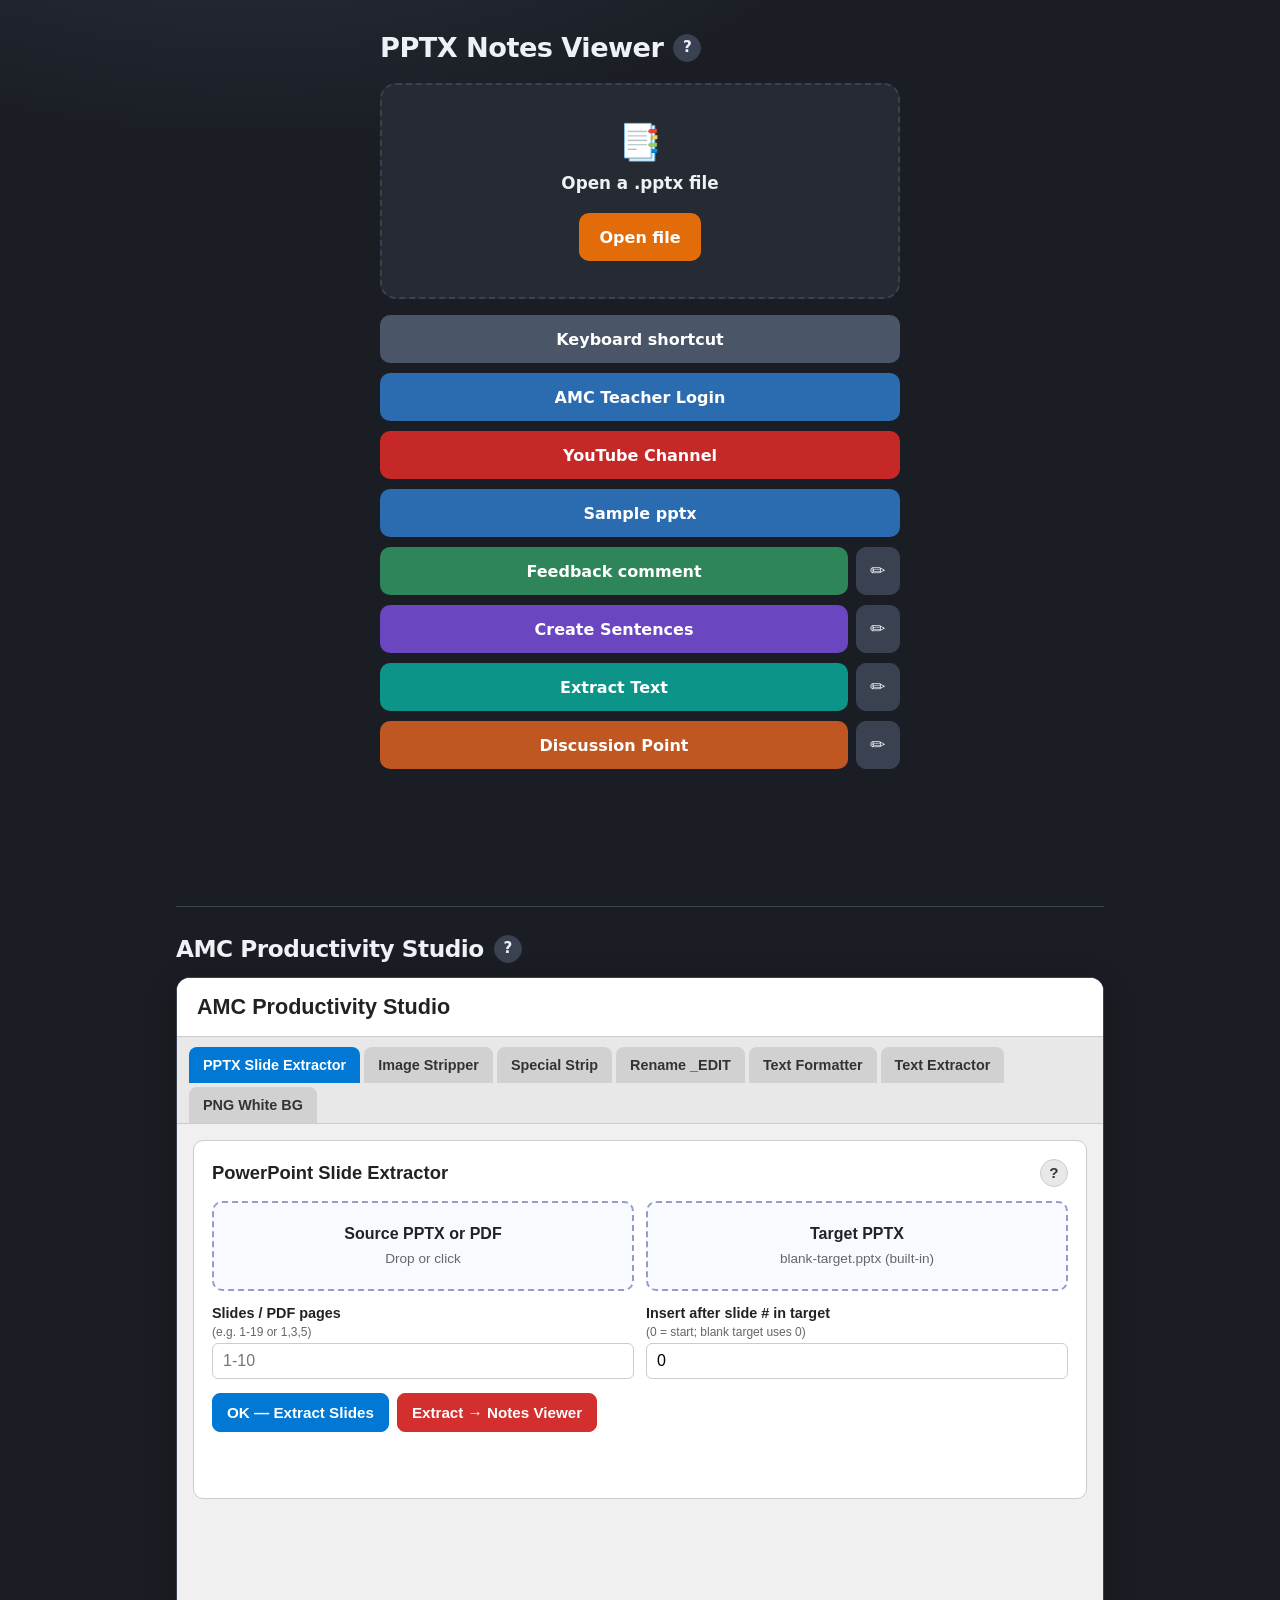
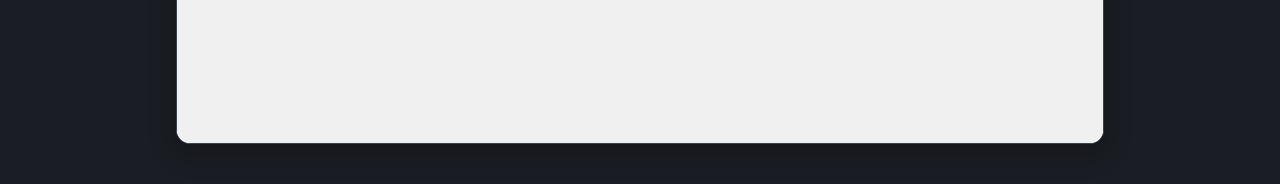
<file: index.html>
<!DOCTYPE html>
<html lang="en">
<head>
  <meta charset="UTF-8">
  <meta name="viewport" content="width=device-width, initial-scale=1, viewport-fit=cover">
  <meta name="apple-mobile-web-app-capable" content="yes">
  <meta name="apple-mobile-web-app-status-bar-style" content="black-translucent">
  <meta name="mobile-web-app-capable" content="yes">
  <meta name="theme-color" content="#1a1d23">
  <meta name="format-detection" content="telephone=no">
  <title>PPTX Notes Viewer</title>
  <style>
    :root {
      --bg: #1a1d23;
      --card: #252a33;
      --border: #3a4150;
      --text: #eef1f6;
      --muted: #9aa3b2;
      --accent: #e36c0a;
      --accent-hover: #f07d1c;
      --safe-top: env(safe-area-inset-top, 0px);
      --safe-bottom: env(safe-area-inset-bottom, 0px);
    }
    * { box-sizing: border-box; -webkit-tap-highlight-color: transparent; }
    html, body {
      margin: 0;
      min-height: 100%;
      min-height: 100dvh;
      font-family: -apple-system, BlinkMacSystemFont, "Segoe UI", system-ui, sans-serif;
      background: radial-gradient(1200px 600px at 20% -10%, #2a3140 0%, var(--bg) 55%);
      color: var(--text);
    }
    .wrap {
      max-width: 560px;
      margin: 0 auto;
      padding: calc(32px + var(--safe-top)) 20px calc(48px + var(--safe-bottom));
    }
    h1 {
      font-size: 1.7rem;
      font-weight: 650;
      margin: 0 0 20px;
      letter-spacing: -0.02em;
      display: flex;
      align-items: center;
      gap: 10px;
    }
    .drop {
      border: 2px dashed var(--border);
      border-radius: 16px;
      background: var(--card);
      padding: 36px 20px;
      text-align: center;
      transition: border-color .15s, background .15s;
      cursor: pointer;
      -webkit-user-select: none;
      user-select: none;
    }
    .drop:hover, .drop.dragover, .drop:focus-visible {
      border-color: var(--accent);
      background: #2c3340;
      outline: none;
    }
    .drop .icon { font-size: 2.2rem; margin-bottom: 10px; }
    .drop strong { display: block; font-size: 1.05rem; margin-bottom: 6px; }
    .actions {
      display: flex;
      gap: 10px;
      justify-content: center;
      margin-top: 20px;
      flex-wrap: wrap;
    }
    button, a.btn {
      appearance: none;
      -webkit-appearance: none;
      border: none;
      border-radius: 10px;
      padding: 12px 20px;
      font-size: 1rem;
      font-weight: 600;
      cursor: pointer;
      font-family: inherit;
      min-height: 48px;
      touch-action: manipulation;
      text-decoration: none;
      display: inline-flex;
      align-items: center;
      justify-content: center;
    }
    .btn-primary {
      background: var(--accent);
      color: #fff;
    }
    .btn-primary:active { background: var(--accent-hover); }
    .btn-primary:disabled { opacity: 0.55; cursor: default; }
    .btn-shortcuts {
      background: #4a5568;
      color: #fff;
      width: 100%;
      margin-top: 16px;
    }
    .btn-shortcuts:active { background: #2d3748; }
    .btn-amc {
      background: #2b6cb0;
      color: #fff;
      width: 100%;
      margin-top: 10px;
    }
    .btn-amc:active { background: #2c5282; }
    .btn-youtube {
      background: #c62828;
      color: #fff;
      width: 100%;
      margin-top: 10px;
    }
    .btn-youtube:active { background: #8e0000; }
    .btn-youtube:hover { background: #d32f2f; }
    .feedback-row {
      display: flex;
      gap: 8px;
      align-items: stretch;
      margin-top: 10px;
    }
    .btn-feedback {
      flex: 1;
      background: #2f855a;
      color: #fff;
      min-height: 48px;
    }
    .btn-feedback:active { background: #276749; }
    .btn-sentences {
      flex: 1;
      background: #6b46c1;
      color: #fff;
      min-height: 48px;
    }
    .btn-sentences:active { background: #553c9a; }
    .btn-extract {
      flex: 1;
      background: #0d9488;
      color: #fff;
      min-height: 48px;
    }
    .btn-extract:active { background: #0f766e; }
    .btn-discussion {
      flex: 1;
      background: #c05621;
      color: #fff;
      min-height: 48px;
    }
    .btn-discussion:active { background: #9c4221; }
    .btn-snippet-edit {
      flex: 0 0 44px;
      width: 44px;
      min-width: 44px;
      padding: 0;
      background: #3a4150;
      color: #eef1f6;
      font-size: 1.15rem;
      line-height: 1;
      border: 1px solid var(--border);
    }
    .btn-snippet-edit:active { background: #4a5568; }
    .btn-snippet-edit:hover { background: #454d5c; }
    .snippet-modal {
      display: none;
      position: fixed;
      inset: 0;
      z-index: 1000;
      background: rgba(0,0,0,.55);
      padding: calc(16px + var(--safe-top)) 16px calc(16px + var(--safe-bottom));
      align-items: center;
      justify-content: center;
    }
    .snippet-modal.open { display: flex; }
    .snippet-modal-card {
      width: min(560px, 100%);
      max-height: min(85vh, 720px);
      background: var(--card);
      border: 1px solid var(--border);
      border-radius: 14px;
      padding: 16px;
      display: flex;
      flex-direction: column;
      gap: 12px;
      box-shadow: 0 12px 40px rgba(0,0,0,.4);
    }
    .snippet-modal-card h3 {
      margin: 0;
      font-size: 1.05rem;
      font-weight: 650;
    }
    .snippet-modal-card textarea {
      width: 100%;
      min-height: 220px;
      flex: 1;
      resize: vertical;
      border-radius: 10px;
      border: 1px solid var(--border);
      background: #1a1d23;
      color: var(--text);
      padding: 12px;
      font-family: inherit;
      font-size: 0.95rem;
      line-height: 1.45;
    }
    .snippet-modal-actions {
      display: flex;
      gap: 8px;
      justify-content: flex-end;
      flex-wrap: wrap;
    }
    .snippet-modal-actions .btn-primary { min-width: 100px; }
    .snippet-modal-actions .btn-cancel {
      background: #3a4150;
      color: #eef1f6;
    }
    .status {
      margin-top: 18px;
      min-height: 1.4em;
      font-size: 0.9rem;
      color: var(--muted);
      text-align: center;
      line-height: 1.4;
      word-break: break-word;
    }
    .status.error { color: #ff8e8e; }
    .status.ok { color: #8fd49a; }
    .file-input-wrap {
      position: absolute;
      width: 1px;
      height: 1px;
      overflow: hidden;
      clip: rect(0,0,0,0);
    }
    /* —— AMC tools section (below notes viewer) —— */
    .page {
      max-width: 960px;
      margin: 0 auto;
      padding: 0 16px calc(40px + var(--safe-bottom));
    }
    .divider {
      border: none;
      border-top: 1px solid var(--border);
      margin: 36px 0 28px;
    }
    .amc-section-head {
      margin: 0 0 14px;
      font-size: 1.45rem;
      font-weight: 650;
      letter-spacing: -0.02em;
      display: flex;
      align-items: center;
      gap: 10px;
    }
    .help-btn {
      flex: 0 0 auto;
      width: 28px;
      height: 28px;
      min-height: 28px;
      padding: 0;
      border-radius: 50%;
      border: 1px solid var(--border);
      background: #3a4150;
      color: #eef1f6;
      font-size: 0.95rem;
      font-weight: 700;
      line-height: 1;
      cursor: pointer;
    }
    .help-btn:hover { background: #4a5568; }
    .help-modal {
      display: none;
      position: fixed;
      inset: 0;
      z-index: 1100;
      background: rgba(0,0,0,.55);
      padding: calc(16px + var(--safe-top)) 16px calc(16px + var(--safe-bottom));
      align-items: center;
      justify-content: center;
    }
    .help-modal.open { display: flex; }
    .help-modal-card {
      width: min(520px, 100%);
      max-height: min(80vh, 640px);
      overflow: auto;
      background: var(--card);
      border: 1px solid var(--border);
      border-radius: 14px;
      padding: 18px;
      box-shadow: 0 12px 40px rgba(0,0,0,.4);
    }
    .help-modal-card h3 { margin: 0 0 10px; font-size: 1.1rem; }
    .help-modal-card p, .help-modal-card li {
      margin: 0 0 8px;
      color: #c5ccd8;
      font-size: 0.92rem;
      line-height: 1.5;
    }
    .help-modal-card ul { margin: 0 0 8px; padding-left: 1.2em; }
    .help-modal-card .help-close {
      margin-top: 12px;
      background: var(--accent);
      color: #fff;
      width: 100%;
    }
    .amc-frame-wrap {
      border: 1px solid var(--border);
      border-radius: 14px;
      overflow: hidden;
      background: #fff;
      box-shadow: 0 8px 28px rgba(0,0,0,.25);
    }
    .amc-frame {
      display: block;
      width: 100%;
      height: min(85vh, 900px);
      min-height: 640px;
      border: 0;
      background: #f0f0f0;
    }
    .amc-open-row {
      display: flex;
      flex-wrap: wrap;
      gap: 10px;
      margin-bottom: 12px;
    }
    .amc-open-row a.btn {
      width: auto;
      min-width: 160px;
    }
    .btn-sample-pptx {
      background: #2b6cb0;
      color: #fff;
      width: 100%;
      margin-top: 10px;
    }
    .btn-sample-pptx:active { background: #2c5282; }
  </style>
</head>
<body>
  <div class="wrap">
    <h1>PPTX Notes Viewer <button type="button" class="help-btn" id="helpNotesHome" title="Help" aria-label="Help for Notes Viewer">?</button></h1>

    <div class="drop" id="drop" tabindex="0" role="button"
         aria-label="Open PowerPoint file">
      <div class="icon">📑</div>
      <strong>Open a .pptx file</strong>
      <div class="actions">
        <button type="button" class="btn-primary" id="btnOpen">Open file</button>
      </div>
    </div>

    <button type="button" class="btn btn-shortcuts" id="btnKeyboardShortcuts" title="View keyboard shortcuts">Keyboard shortcut</button>
    <a class="btn btn-amc" id="btnAmcClass" href="#" target="_blank" rel="noopener noreferrer">AMC Teacher Login</a>
    <a class="btn btn-youtube" id="btnYoutubeChannel" href="#" target="_blank" rel="noopener noreferrer" title="Open YouTube channel">YouTube Channel</a>
    <a class="btn btn-sample-pptx" href="4U20260616_How_Does_a_Website_Remember_You_A_Simple_Guide_to_Cookie_Part2_P.pptx" download="4U20260616_How_Does_a_Website_Remember_You_A_Simple_Guide_to_Cookie_Part2_P.pptx">Sample pptx</a>

    <div class="feedback-row">
      <button type="button" class="btn btn-feedback" id="btnFeedbackCopy">Feedback comment</button>
      <button type="button" class="btn btn-snippet-edit" id="btnFeedbackEdit" title="Edit feedback text" aria-label="Edit feedback text">✏️</button>
    </div>
    <div class="feedback-row">
      <button type="button" class="btn btn-sentences" id="btnSentencesCopy">Create Sentences</button>
      <button type="button" class="btn btn-snippet-edit" id="btnSentencesEdit" title="Edit Create Sentences text" aria-label="Edit Create Sentences text">✏️</button>
    </div>
    <div class="feedback-row">
      <button type="button" class="btn btn-extract" id="btnExtractCopy">Extract Text</button>
      <button type="button" class="btn btn-snippet-edit" id="btnExtractEdit" title="Edit Extract Text text" aria-label="Edit Extract Text text">✏️</button>
    </div>
    <div class="feedback-row">
      <button type="button" class="btn btn-discussion" id="btnDiscussionCopy">Discussion Point</button>
      <button type="button" class="btn btn-snippet-edit" id="btnDiscussionEdit" title="Edit Discussion Point text" aria-label="Edit Discussion Point text">✏️</button>
    </div>

    <div class="file-input-wrap">
      <input
        type="file"
        id="fileInput"
        accept=".pptx,application/vnd.openxmlformats-officedocument.presentationml.presentation,application/octet-stream"
      >
    </div>

    <p class="status" id="status"></p>
  </div>

  <div class="snippet-modal" id="snippetModal" role="dialog" aria-modal="true" aria-labelledby="snippetModalTitle">
    <div class="snippet-modal-card">
      <h3 id="snippetModalTitle">Edit text</h3>
      <textarea id="snippetEditText" spellcheck="true"></textarea>
      <div class="snippet-modal-actions">
        <button type="button" class="btn btn-cancel" id="snippetEditCancel">Cancel</button>
        <button type="button" class="btn-primary" id="snippetEditSave">Save</button>
      </div>
    </div>
  </div>

  <!-- AMC tools embedded below notes viewer -->
  <div class="page">
    <hr class="divider">
    <h2 class="amc-section-head">AMC Productivity Studio <button type="button" class="help-btn" id="helpStudioHome" title="Help" aria-label="Help for AMC Productivity Studio">?</button></h2>
    <div class="amc-frame-wrap">
      <iframe
        class="amc-frame"
        src="amc-studio.html?v=20260912-editname"
        title="AMC Productivity Studio tools"
        loading="lazy"
      ></iframe>
    </div>
  </div>

  <div class="help-modal" id="helpModal" role="dialog" aria-modal="true" aria-labelledby="helpModalTitle">
    <div class="help-modal-card">
      <h3 id="helpModalTitle">Help</h3>
      <div id="helpModalBody"></div>
      <button type="button" class="btn help-close" id="helpModalClose">Close</button>
    </div>
  </div>

  <script src="jszip.min.js"></script>
  <script src="pptx-loader.js?v=20260913-textvisible"></script>
  <script>
    (function () {
      // ========== PASTE YOUR AMC TEACHER LOGIN LINK HERE ==========
      var AMC_ONLINE_CLASS_URL = "https://www.xn--fiqv34aqphd4v.com/member/Login_teacher_rwd.aspx";
      // ===========================================================
      // ========== YOUTUBE CHANNEL LINK (copied by red button) ==========
      var YOUTUBE_CHANNEL_URL =
        "https://studio.youtube.com/channel/UCG9zllA0UtjzYkVfKiPNIOQ/videos/upload?filter=%5B%5D&sort=%7B%22columnType%22%3A%22date%22%2C%22sortOrder%22%3A%22DESCENDING%22%7D";
      // ================================================================

      var SNIPPETS = {
        feedback: {
          key: "amc_feedback_comment_v1",
          label: "Feedback comment",
          title: "Edit feedback comment",
          defaultText:
            "Thank you for joining today's class! Your skill in reading sentences really stood out. You demonstrated an excellent grasp of the material, significantly enriching our discussions. Additionally, the way you responded to my questions was impressive. Your thoughtful and clear replies showcased a deep understanding of the subject matter.\n\n" +
            "I want to commend your effort and commitment. I'm excited to see your continuous improvement and contributions in future sessions. Keep up the great work! Please review what we covered in class to reinforce your memory. Also, try incorporating the new vocabulary into your daily conversations and focus on improving your pronunciation. Don't forget to pay attention to tricky words, and the linking of sounds between words, and work on your intonation for a more natural flow in speech.",
        },
        sentences: {
          key: "amc_create_sentences_v2",
          label: "Create Sentences",
          title: "Edit Create Sentences text",
          defaultText:
            "Ten example sentences of each word, bold the main word, one brief definition, Bold the main word before the definition, 5 normal 5 nuance, no need to have text headers to clarify that, just list the sentences, don't have any emoji icons, ignore \"make a sentence\" cause we're already making ten, and ignore making any examples for synonyms if listed. Make sure to have a line break from the next word examples, and don't make it for the synonyms\n\n" +
            "Example:\n" +
            "**view** (n.) — what you can see from a place or perspective\n" +
            "Lyle booked early to get a seat with a good view of the stage.",
        },
        discussion: {
          key: "amc_discussion_point_v1",
          label: "Discussion Point",
          title: "Edit Discussion Point text",
          defaultText:
            "I want discussion points organized by headers,\n" +
            "expand the description list with bullet list, line break after the header and subheaders, bullet list for the details only\n" +
            "I don't want discussion Questions",
        },
        extract: {
          key: "amc_extract_text_v1",
          label: "Extract Text",
          title: "Edit Extract Text text",
          defaultText:
            "Extract the text from these PDFs for my ESL class. Make sure not to skip any questions; keep the information in the same order.  I don't need tables for the grammar; present it in any other way.\n\nDon't include this part \n\nSaving Lessons 儲存教材 • 教室將在50分時自動關閉 The classroom will end at the 50-minute mark. • 請教師協助下載課程筆記，並上傳至教師前台供學員下載 Tutors, please remember to save the class notes after each class and upload them to the system afterwards.\n\nInternet connection 網路設備 • 請學員自行評估網路連線品質是否可以使用手機或平板上課。 若因網路不穩定而導致課程無法正常進行，則不予退還點數。 Students, please ensure your Internet connection is fast and stable enough to take classes on mobile devices. Credits will not be returned due to unstable connections.\n\nMaterial download guide for tutors. • 請點擊右上方「註釋」，左側會出現工具列，倒數第三個按鍵就是存檔鍵，點擊後即可保存課程教材。 • Please click “Annotate” to enable the toolbar on the left. Then click the “Save” button to download the note.\n\nThank you for your attention. Before the Classroom Closes Remember to Save Your File",
        },
        shortcuts: {
          key: "amc_keyboard_shortcuts_v1",
          label: "Keyboard shortcut",
          title: "Keyboard shortcuts",
          defaultText:
            "Win + V — remember copy history\n\n" +
            "F2 — rename folders faster\n\n" +
            "F12 — Save as\n\n" +
            "Alt + Space + N — minimize window\n" +
            "Alt + Space + X — maximize window\n\n" +
            "Shift + Delete — permanently delete files\n" +
            "without going through the Recycle Bin",
        },
      };

      var drop = document.getElementById("drop");
      var fileInput = document.getElementById("fileInput");
      var btnOpen = document.getElementById("btnOpen");
      var btnAmc = document.getElementById("btnAmcClass");
      var btnYoutubeChannel = document.getElementById("btnYoutubeChannel");
      var statusEl = document.getElementById("status");
      var btnKeyboardShortcuts = document.getElementById("btnKeyboardShortcuts");
      var btnFeedbackCopy = document.getElementById("btnFeedbackCopy");
      var btnFeedbackEdit = document.getElementById("btnFeedbackEdit");
      var btnSentencesCopy = document.getElementById("btnSentencesCopy");
      var btnSentencesEdit = document.getElementById("btnSentencesEdit");
      var btnExtractCopy = document.getElementById("btnExtractCopy");
      var btnExtractEdit = document.getElementById("btnExtractEdit");
      var btnDiscussionCopy = document.getElementById("btnDiscussionCopy");
      var btnDiscussionEdit = document.getElementById("btnDiscussionEdit");
      var snippetModal = document.getElementById("snippetModal");
      var snippetModalTitle = document.getElementById("snippetModalTitle");
      var snippetEditText = document.getElementById("snippetEditText");
      var snippetEditCancel = document.getElementById("snippetEditCancel");
      var snippetEditSave = document.getElementById("snippetEditSave");
      var editingSnippetId = null;

      if (AMC_ONLINE_CLASS_URL && AMC_ONLINE_CLASS_URL.indexOf("REPLACE_WITH_") === -1) {
        btnAmc.href = AMC_ONLINE_CLASS_URL;
      } else {
        btnAmc.addEventListener("click", function (e) {
          e.preventDefault();
          alert("Set AMC_ONLINE_CLASS_URL in index.html to your class link, then re-upload to GitHub.");
        });
      }

      if (btnYoutubeChannel) {
        if (YOUTUBE_CHANNEL_URL) {
          btnYoutubeChannel.href = YOUTUBE_CHANNEL_URL;
        } else {
          btnYoutubeChannel.addEventListener("click", function (e) {
            e.preventDefault();
            setStatus("YouTube link not set in index.html.", "error");
          });
        }
      }

      function setStatus(msg, kind) {
        statusEl.textContent = msg || "";
        statusEl.className = "status" + (kind ? " " + kind : "");
      }

      function getSnippetText(id) {
        var sn = SNIPPETS[id];
        if (!sn) return "";
        try {
          var saved = localStorage.getItem(sn.key);
          if (saved != null && String(saved).trim()) return String(saved);
        } catch (e) {}
        return sn.defaultText;
      }

      function setSnippetText(id, text) {
        var sn = SNIPPETS[id];
        if (!sn) return;
        try {
          localStorage.setItem(sn.key, text);
        } catch (e) {}
      }

      async function copySnippet(id) {
        var sn = SNIPPETS[id];
        var text = getSnippetText(id);
        try {
          if (navigator.clipboard && navigator.clipboard.writeText) {
            await navigator.clipboard.writeText(text);
          } else {
            throw new Error("no clipboard api");
          }
          setStatus((sn ? sn.label : "Text") + " copied.", "ok");
        } catch (e) {
          try {
            var ta = document.createElement("textarea");
            ta.value = text;
            ta.setAttribute("readonly", "");
            ta.style.position = "fixed";
            ta.style.left = "-9999px";
            document.body.appendChild(ta);
            ta.select();
            document.execCommand("copy");
            document.body.removeChild(ta);
            setStatus((sn ? sn.label : "Text") + " copied.", "ok");
          } catch (err) {
            setStatus("Could not copy — open edit and copy manually.", "error");
          }
        }
      }

      function openSnippetEditor(id) {
        var sn = SNIPPETS[id];
        if (!sn) return;
        editingSnippetId = id;
        if (snippetModalTitle) snippetModalTitle.textContent = sn.title;
        if (snippetEditText) snippetEditText.value = getSnippetText(id);
        if (snippetModal) snippetModal.classList.add("open");
        setTimeout(function () {
          if (snippetEditText) snippetEditText.focus();
        }, 50);
      }

      function closeSnippetEditor() {
        editingSnippetId = null;
        if (snippetModal) snippetModal.classList.remove("open");
      }

      if (btnKeyboardShortcuts) {
        btnKeyboardShortcuts.addEventListener("click", function () {
          openSnippetEditor("shortcuts");
        });
      }
      if (btnFeedbackCopy) {
        btnFeedbackCopy.addEventListener("click", function () {
          copySnippet("feedback");
        });
      }
      if (btnFeedbackEdit) {
        btnFeedbackEdit.addEventListener("click", function () {
          openSnippetEditor("feedback");
        });
      }
      if (btnSentencesCopy) {
        btnSentencesCopy.addEventListener("click", function () {
          copySnippet("sentences");
        });
      }
      if (btnSentencesEdit) {
        btnSentencesEdit.addEventListener("click", function () {
          openSnippetEditor("sentences");
        });
      }
      if (btnExtractCopy) {
        btnExtractCopy.addEventListener("click", function () {
          copySnippet("extract");
        });
      }
      if (btnExtractEdit) {
        btnExtractEdit.addEventListener("click", function () {
          openSnippetEditor("extract");
        });
      }
      if (btnDiscussionCopy) {
        btnDiscussionCopy.addEventListener("click", function () {
          copySnippet("discussion");
        });
      }
      if (btnDiscussionEdit) {
        btnDiscussionEdit.addEventListener("click", function () {
          openSnippetEditor("discussion");
        });
      }
      if (snippetEditCancel) {
        snippetEditCancel.addEventListener("click", closeSnippetEditor);
      }
      if (snippetEditSave) {
        snippetEditSave.addEventListener("click", function () {
          if (!editingSnippetId) return;
          setSnippetText(editingSnippetId, snippetEditText.value);
          var sn = SNIPPETS[editingSnippetId];
          closeSnippetEditor();
          setStatus((sn ? sn.label : "Text") + " saved.", "ok");
        });
      }
      if (snippetModal) {
        snippetModal.addEventListener("click", function (e) {
          if (e.target === snippetModal) closeSnippetEditor();
        });
      }
      document.addEventListener("keydown", function (e) {
        if (e.key === "Escape" && snippetModal && snippetModal.classList.contains("open")) {
          closeSnippetEditor();
        }
        if (e.key === "Escape" && helpModal && helpModal.classList.contains("open")) {
          closeHelp();
        }
      });

      var HELP = {
        notes:
          "<p><strong>PPTX Notes Viewer</strong> opens a PowerPoint so you can read slides and type speaker notes in the browser.</p>" +
          "<ul>" +
          "<li>Open a <code>.pptx</code> file — it loads in the Notes Viewer.</li>" +
          "<li>Edit notes under each slide. Use formatting tools (bold, lists, etc.).</li>" +
          "<li><strong>View mode</strong> hides the toolbar tools and locks notes so you can read on iPad without accidental edits. Tap it again to exit.</li>" +
          "<li>Press <strong>SAVE</strong> to download a PowerPoint with your notes written into the file.</li>" +
          "<li>Open the downloaded <code>*_notes.pptx</code> in PowerPoint and use <em>View → Notes</em>.</li>" +
          "</ul>" +
          "<p><strong>Keyboard shortcut</strong> opens a list of useful Windows shortcuts (same preview window as ✏️ edit).</p>" +
          "<p><strong>Feedback comment</strong> / <strong>Create Sentences</strong> / <strong>Extract Text</strong> / <strong>Discussion Point</strong> copy ready-made prompts to the clipboard (✏️ to edit).</p>" +
          "<p><strong>AMC Teacher Login</strong> opens your teacher login page.</p>" +
          "<p><strong>YouTube Channel</strong> (red) opens your YouTube Studio / channel page.</p>",
        studio:
          "<p><strong>AMC Productivity Studio</strong> tools appear in the frame below. Use the <strong>?</strong> on each tool tab for details.</p>" +
          "<ul>" +
          "<li><strong>PPTX Slide Extractor</strong> — clean selected slides (or PDF pages) into a blank PowerPoint.</li>" +
          "<li><strong>Image Stripper</strong> — remove pictures/background images from slides.</li>" +
          "<li><strong>Special Strip</strong> — heavy cleanup for BT_INT-style decks.</li>" +
          "<li><strong>Rename _EDIT</strong> — download copies named <code>*_EDIT.pptx</code> (suffix at the very end).</li>" +
          "<li><strong>Text Formatter</strong> — format markdown-style text.</li>" +
          "<li><strong>Text Extractor</strong> — OCR text from a screenshot/image.</li>" +
          "<li><strong>PNG White BG</strong> (last tab) — clip + transparent/checker PNG → white BG; upload, paste, or drag &amp; drop.</li>" +
          "</ul>",
      };

      var helpModal = document.getElementById("helpModal");
      var helpModalTitle = document.getElementById("helpModalTitle");
      var helpModalBody = document.getElementById("helpModalBody");
      var helpModalClose = document.getElementById("helpModalClose");

      function openHelp(id) {
        var title =
          id === "notes" ? "Help — PPTX Notes Viewer" : "Help — AMC Productivity Studio";
        var body = HELP[id] || "<p>No help available.</p>";
        if (helpModalTitle) helpModalTitle.textContent = title;
        if (helpModalBody) helpModalBody.innerHTML = body;
        if (helpModal) helpModal.classList.add("open");
      }
      function closeHelp() {
        if (helpModal) helpModal.classList.remove("open");
      }
      var helpNotesHome = document.getElementById("helpNotesHome");
      var helpStudioHome = document.getElementById("helpStudioHome");
      if (helpNotesHome) helpNotesHome.addEventListener("click", function () { openHelp("notes"); });
      if (helpStudioHome) helpStudioHome.addEventListener("click", function () { openHelp("studio"); });
      if (helpModalClose) helpModalClose.addEventListener("click", closeHelp);
      if (helpModal) {
        helpModal.addEventListener("click", function (e) {
          if (e.target === helpModal) closeHelp();
        });
      }

      function looksLikePptx(file) {
        if (!file) return false;
        var n = (file.name || "").toLowerCase();
        if (n.endsWith(".pptx")) return true;
        var t = (file.type || "").toLowerCase();
        if (t.indexOf("presentationml") >= 0 || t.indexOf("powerpoint") >= 0) return true;
        if (!n && file.size > 1000) return true;
        return false;
      }

      async function handleFile(file) {
        if (!file) return;
        if (!looksLikePptx(file) && !(file.name || "").toLowerCase().endsWith(".ppt")) {
          setStatus("Please choose a PowerPoint .pptx file.", "error");
          return;
        }
        if ((file.name || "").toLowerCase().endsWith(".ppt") && !file.name.toLowerCase().endsWith(".pptx")) {
          setStatus("Old .ppt format is not supported. Save as .pptx in PowerPoint first.", "error");
          return;
        }

        btnOpen.disabled = true;
        setStatus("Loading “" + (file.name || "presentation") + "”… please wait");

        // Let the status text paint before heavy zip parsing freezes the main thread
        await new Promise(function (r) {
          setTimeout(r, 30);
        });

        var pre = null;
        var apple = window.PptxNotesLoader && PptxNotesLoader.isAppleMobile && PptxNotesLoader.isAppleMobile();
        if (!apple && window.PptxNotesLoader && PptxNotesLoader.openPlaceholderTab) {
          pre = PptxNotesLoader.openPlaceholderTab();
        }

        try {
          var result = await PptxNotesLoader.openPptxInNewTab(file, "viewer.html", {
            preOpenedWindow: pre,
            sameTabFallback: true,
          });
          if (result.mode === "same-tab") {
            setStatus("Opening viewer…", "ok");
          } else {
            setStatus(
              "Opened “" + result.deckKey + "” (" + result.slides + " slides) in a new tab.",
              "ok"
            );
          }
        } catch (err) {
          console.error(err);
          if (pre && !pre.closed) {
            try { pre.close(); } catch (e) {}
          }
          setStatus(err && err.message ? err.message : String(err), "error");
        }
        btnOpen.disabled = false;
      }

      function pickFile(e) {
        if (e) {
          e.preventDefault();
          e.stopPropagation();
        }
        fileInput.value = "";
        fileInput.click();
      }

      btnOpen.addEventListener("click", pickFile);
      drop.addEventListener("click", function (e) {
        if (e.target === btnOpen || btnOpen.contains(e.target)) return;
        pickFile(e);
      });
      drop.addEventListener("keydown", function (e) {
        if (e.key === "Enter" || e.key === " ") {
          e.preventDefault();
          pickFile(e);
        }
      });
      fileInput.addEventListener("change", function () {
        var f = fileInput.files && fileInput.files[0];
        if (f) handleFile(f);
      });

      ["dragenter", "dragover"].forEach(function (ev) {
        drop.addEventListener(ev, function (e) {
          e.preventDefault();
          e.stopPropagation();
          drop.classList.add("dragover");
        });
      });
      ["dragleave", "drop"].forEach(function (ev) {
        drop.addEventListener(ev, function (e) {
          e.preventDefault();
          e.stopPropagation();
          if (ev === "dragleave") drop.classList.remove("dragover");
        });
      });
      drop.addEventListener("drop", function (e) {
        drop.classList.remove("dragover");
        var f = e.dataTransfer && e.dataTransfer.files && e.dataTransfer.files[0];
        if (f) handleFile(f);
      });
    })();
  </script>
</body>
</html>
</file>
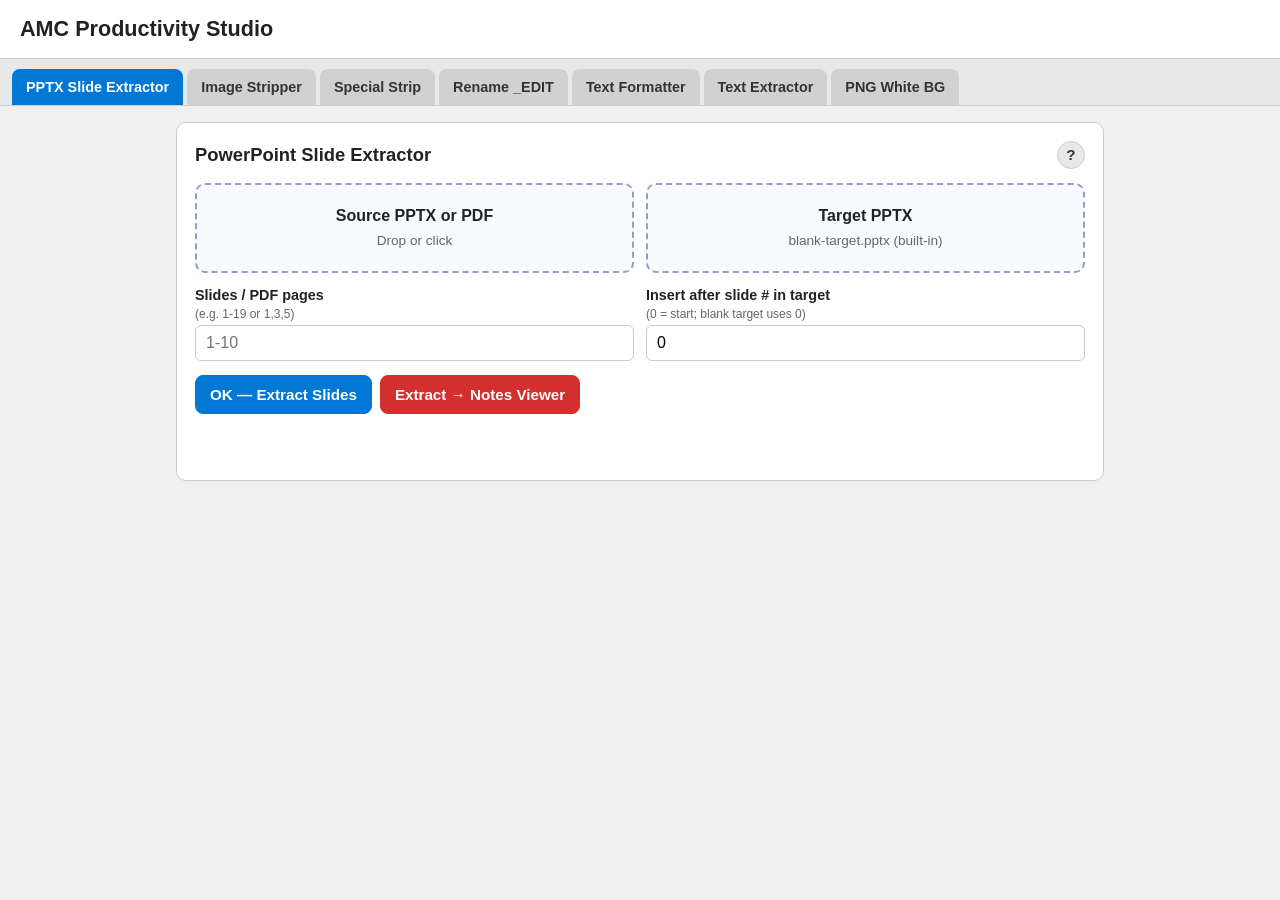
<file: amc-studio.html>
<!DOCTYPE html>
<html lang="en">
<head>
  <meta charset="UTF-8">
  <meta name="viewport" content="width=device-width, initial-scale=1, viewport-fit=cover">
  <meta name="theme-color" content="#0078d4">
  <meta http-equiv="Cache-Control" content="no-cache, no-store, must-revalidate">
  <meta http-equiv="Pragma" content="no-cache">
  <title>AMC Productivity Studio</title>
  <link rel="stylesheet" href="amc-tools.css">
  <style>
    .btn.danger:hover { background: #b71c1c; }
    .merge-actions { margin-top: 12px; }
    .panel-head {
      display: flex;
      align-items: center;
      gap: 8px;
      margin: 0 0 14px;
    }
    .panel-head h2 {
      margin: 0;
      font-size: 1.15rem;
      flex: 1;
    }
    .help-btn {
      flex: 0 0 auto;
      width: 28px;
      height: 28px;
      min-height: 28px;
      padding: 0;
      border-radius: 50%;
      border: 1px solid #ccc;
      background: #e8e8e8;
      color: #333;
      font-size: 0.95rem;
      font-weight: 700;
      line-height: 1;
      cursor: pointer;
    }
    .help-btn:hover { background: #d0d0d0; }
    .help-modal {
      display: none;
      position: fixed;
      inset: 0;
      z-index: 2000;
      background: rgba(0,0,0,.45);
      padding: 16px;
      align-items: center;
      justify-content: center;
    }
    .help-modal.open { display: flex; }
    .help-modal-card {
      width: min(520px, 100%);
      max-height: min(80vh, 640px);
      overflow: auto;
      background: #fff;
      border: 1px solid #ccc;
      border-radius: 12px;
      padding: 18px;
      box-shadow: 0 12px 36px rgba(0,0,0,.25);
      font-family: -apple-system, BlinkMacSystemFont, "Segoe UI", Arial, sans-serif;
    }
    .help-modal-card h3 { margin: 0 0 10px; font-size: 1.1rem; color: #222; }
    .help-modal-card p, .help-modal-card li {
      margin: 0 0 8px;
      color: #444;
      font-size: 0.92rem;
      line-height: 1.5;
    }
    .help-modal-card ul { margin: 0 0 8px; padding-left: 1.2em; }
    .help-modal-card code {
      font-size: 0.88em;
      background: #f0f0f0;
      padding: 1px 5px;
      border-radius: 4px;
    }
    .help-modal-card .help-close {
      margin-top: 12px;
      width: 100%;
      border: none;
      border-radius: 8px;
      padding: 10px 14px;
      font-weight: 600;
      background: #0078d4;
      color: #fff;
      cursor: pointer;
      font-size: 0.95rem;
    }
    .top h1 { margin: 0; }
    .sub { display: none; }
  </style>
</head>
<body>
  <header class="top">
    <div>
      <h1>AMC Productivity Studio</h1>
    </div>
  </header>

  <nav class="tabs" id="tabs">
    <button type="button" class="tab active" data-tab="merge">PPTX Slide Extractor</button>
    <button type="button" class="tab" data-tab="strip">Image Stripper</button>
    <button type="button" class="tab" data-tab="special">Special Strip</button>
    <button type="button" class="tab" data-tab="editname">Rename _EDIT</button>
    <button type="button" class="tab" data-tab="fmt">Text Formatter</button>
    <button type="button" class="tab" data-tab="ocr">Text Extractor</button>
    <button type="button" class="tab" data-tab="whitebg">PNG White BG</button>
  </nav>

  <main>
    <section class="panel active" id="panel-merge">
      <div class="panel-head">
        <h2>PowerPoint Slide Extractor</h2>
        <button type="button" class="help-btn" data-help="merge" title="Help" aria-label="Help">?</button>
      </div>
      <div class="grid2">
        <div class="drop" id="mergeSourceDrop">
          <strong>Source PPTX or PDF</strong>
          <span id="mergeSourceLabel">Drop or click</span>
          <input type="file" id="mergeSource" accept=".pptx,.pdf,application/pdf" hidden>
        </div>
        <div class="drop" id="mergeTargetDrop">
          <strong>Target PPTX</strong>
          <span id="mergeTargetLabel">blank-target.pptx (built-in)</span>
          <input type="file" id="mergeTarget" accept=".pptx" hidden>
        </div>
      </div>
      <div class="fields">
        <label>Slides / PDF pages <small>(e.g. 1-19 or 1,3,5)</small>
          <input type="text" id="mergeSlides" placeholder="1-10">
        </label>
        <label>Insert after slide # in target <small>(0 = start; blank target uses 0)</small>
          <input type="number" id="mergeInsert" value="0" min="0">
        </label>
      </div>
      <div class="row merge-actions">
        <button type="button" class="btn primary" id="mergeGo">OK — Extract Slides</button>
        <button type="button" class="btn danger" id="mergeGoViewer" title="Extract and open in Notes Viewer (no download — SAVE from the viewer)">
          Extract → Notes Viewer
        </button>
      </div>
      <p class="status" id="mergeStatus"></p>
    </section>

    <section class="panel" id="panel-strip">
      <div class="panel-head">
        <h2>Image Stripper</h2>
        <button type="button" class="help-btn" data-help="strip" title="Help" aria-label="Help">?</button>
      </div>
      <div class="drop" id="stripDrop">
        <strong>Drop one or more PPTX files</strong>
        <span>or click to browse</span>
        <input type="file" id="stripFiles" accept=".pptx" multiple hidden>
      </div>
      <ul class="file-list" id="stripList"></ul>
      <div class="row">
        <button type="button" class="btn" id="stripClear">Clear list</button>
        <button type="button" class="btn primary" id="stripGo">Strip Images Now</button>
      </div>
      <p class="status" id="stripStatus"></p>
    </section>

    <section class="panel" id="panel-special">
      <div class="panel-head">
        <h2>Special Strip</h2>
        <button type="button" class="help-btn" data-help="special" title="Help" aria-label="Help">?</button>
      </div>
      <div class="drop" id="specialDrop">
        <strong>Drop PPTX files</strong>
        <span>or click to browse</span>
        <input type="file" id="specialFiles" accept=".pptx" multiple hidden>
      </div>
      <ul class="file-list" id="specialList"></ul>
      <div class="row">
        <button type="button" class="btn" id="specialClear">Clear list</button>
        <button type="button" class="btn danger" id="specialGo">Complete Strip Now</button>
      </div>
      <p class="status" id="specialStatus"></p>
    </section>

    <section class="panel" id="panel-editname">
      <div class="panel-head">
        <h2>Rename PowerPoint (_EDIT)</h2>
        <button type="button" class="help-btn" data-help="editname" title="Help" aria-label="Help">?</button>
      </div>
      <p class="hint">Drop one or more <code>.pptx</code> files. Each is saved as <code>OriginalName_EDIT.pptx</code> — <code>_EDIT</code> is always at the very end, just before the extension. Files that already end with <code>_EDIT.pptx</code> are skipped.</p>
      <div class="drop" id="editnameDrop">
        <strong>Drop one or more PPTX files</strong>
        <span>or click to browse</span>
        <input type="file" id="editnameFiles" accept=".pptx" multiple hidden>
      </div>
      <ul class="file-list" id="editnameList"></ul>
      <div class="row">
        <button type="button" class="btn" id="editnameClear">Clear list</button>
        <button type="button" class="btn primary" id="editnameGo">Rename &amp; Download</button>
      </div>
      <p class="status" id="editnameStatus"></p>
    </section>

    <section class="panel" id="panel-fmt">
      <div class="panel-head">
        <h2>Text Formatter</h2>
        <button type="button" class="help-btn" data-help="fmt" title="Help" aria-label="Help">?</button>
      </div>
      <div class="grid2 fmt-grid">
        <div>
          <label>Input</label>
          <textarea id="fmtIn" placeholder="Paste here…"></textarea>
        </div>
        <div>
          <label>Output</label>
          <div id="fmtOut" class="fmt-out" contenteditable="true"></div>
        </div>
      </div>
      <div class="row">
        <button type="button" class="btn primary" id="fmtGo">Format</button>
        <button type="button" class="btn" id="fmtCopy">Copy output</button>
        <button type="button" class="btn" id="fmtTxt">Save .txt</button>
        <button type="button" class="btn" id="fmtClear">Clear</button>
      </div>
      <p class="status" id="fmtStatus"></p>
    </section>

    <section class="panel" id="panel-ocr">
      <div class="panel-head">
        <h2>Text Extractor</h2>
        <button type="button" class="help-btn" data-help="ocr" title="Help" aria-label="Help">?</button>
      </div>
      <div class="row">
        <label class="btn primary file-btn">
          Choose image
          <input type="file" id="ocrFile" accept="image/*" hidden>
        </label>
        <button type="button" class="btn" id="ocrPasteHint" title="Read image from clipboard, or press Ctrl+V after">Paste image (clipboard)</button>
        <button type="button" class="btn" id="ocrCopy">Copy text</button>
        <button type="button" class="btn" id="ocrClear">Clear</button>
      </div>
      <p class="status" id="ocrStatus">Ready</p>
      <textarea id="ocrText" placeholder="Extracted text appears here…"></textarea>
    </section>

    <section class="panel" id="panel-whitebg">
      <div class="panel-head">
        <h2>PNG White Background</h2>
        <button type="button" class="help-btn" data-help="whitebg" title="Help" aria-label="Help">?</button>
      </div>
      <div class="drop whitebg-drop" id="whitebgDrop" tabindex="0" role="button" aria-label="Add PNG image">
        <strong id="whitebgDropTitle">Add PNG</strong>
        <span id="whitebgLabel">Click / tap · drag &amp; drop · Ctrl+V / paste</span>
        <input type="file" id="whitebgFile" accept="image/png,image/*,.png" hidden>
      </div>
      <div class="row whitebg-actions" id="whitebgActions" hidden>
        <button type="button" class="btn" id="whitebgClip">Clip</button>
        <button type="button" class="btn primary" id="whitebgDownload" disabled>Download</button>
        <button type="button" class="btn" id="whitebgClear">Clear</button>
      </div>
      <div class="whitebg-crop-stage" id="whitebgCropStage" hidden>
        <div class="whitebg-crop-wrap" id="whitebgCropWrap">
          <img id="whitebgCropImg" alt="Crop preview" draggable="false">
          <div class="whitebg-crop-box" id="whitebgCropBox">
            <span class="whitebg-handle nh" data-handle="n"></span>
            <span class="whitebg-handle s" data-handle="s"></span>
            <span class="whitebg-handle e" data-handle="e"></span>
            <span class="whitebg-handle w" data-handle="w"></span>
            <span class="whitebg-handle nw" data-handle="nw"></span>
            <span class="whitebg-handle ne" data-handle="ne"></span>
            <span class="whitebg-handle sw" data-handle="sw"></span>
            <span class="whitebg-handle se" data-handle="se"></span>
          </div>
        </div>
        <div class="row whitebg-crop-actions">
          <button type="button" class="btn primary" id="whitebgCropApply">Apply clip</button>
          <button type="button" class="btn" id="whitebgCropCancel">Cancel</button>
        </div>
      </div>
      <p class="status" id="whitebgStatus" hidden></p>
      <div class="whitebg-previews" id="whitebgPreviews" hidden>
        <div class="whitebg-preview-card">
          <span class="whitebg-preview-label">Original</span>
          <div class="whitebg-preview-frame whitebg-checker">
            <img id="whitebgOrig" alt="Original with transparency">
          </div>
        </div>
        <div class="whitebg-preview-card">
          <span class="whitebg-preview-label">Result</span>
          <div class="whitebg-preview-frame whitebg-solid">
            <img id="whitebgResult" alt="Converted with white background">
          </div>
        </div>
      </div>
    </section>
  </main>

  <div class="help-modal" id="helpModal" role="dialog" aria-modal="true" aria-labelledby="helpModalTitle">
    <div class="help-modal-card">
      <h3 id="helpModalTitle">Help</h3>
      <div id="helpModalBody"></div>
      <button type="button" class="help-close" id="helpModalClose">Close</button>
    </div>
  </div>

  <script src="jszip.min.js?v=20260721a"></script>
  <script src="blank-target-data.js?v=20260721a"></script>
  <script src="pptx-loader.js?v=20260913-textvisible"></script>
  <script src="amc-tools.js?v=20260912-editname"></script>
  <script>
    (function () {
      var HELP = {
        merge: {
          title: "Help — PPTX Slide Extractor",
          body:
            "<p>Take slides (or PDF pages) from a <strong>Source</strong> and put them into a blank <strong>Target</strong> PowerPoint.</p>" +
            "<ul>" +
            "<li><strong>PPTX source:</strong> cleans selected slides and inserts them into the blank target, <strong>keeping speaker notes / footnotes</strong>.</li>" +
            "<li><strong>PDF source:</strong> each page is screenshot-rendered (image + text overlay) as a full slide image.</li>" +
            "<li><strong>OK — Extract Slides</strong> (blue): downloads <code>SourceName_EDIT.pptx</code>.</li>" +
            "<li><strong>Extract → Notes Viewer</strong> (red): opens the result in Notes Viewer without downloading — edit notes there, then SAVE.</li>" +
            "<li>Set <em>Slides / PDF pages</em> (e.g. <code>1-10</code> or <code>1,3,5</code>). Blank target uses insert after <code>0</code>.</li>" +
            "</ul>",
        },
        strip: {
          title: "Help — Image Stripper",
          body:
            "<p>Removes images from PowerPoint slides so you can work with cleaner decks.</p>" +
            "<ul>" +
            "<li>Drops picture shapes, background images, and picture-fills.</li>" +
            "<li>Dark/colored slide backgrounds become white.</li>" +
            "<li>Downloads <code>*_stripped.pptx</code> for each file.</li>" +
            "</ul>",
        },
        special: {
          title: "Help — Special Strip",
          body:
            "<p>Strong cleanup for BT_INT-style decks.</p>" +
            "<ul>" +
            "<li>Aggressive strip of content/images for hard-to-clean files.</li>" +
            "<li>Downloads <code>*_COMPLETE_STRIP.pptx</code>.</li>" +
            "<li>Use when Image Stripper is not enough.</li>" +
            "</ul>",
        },
        editname: {
          title: "Help — Rename _EDIT",
          body:
            "<p>Adds <code>_EDIT</code> at the <strong>very end</strong> of each PowerPoint filename (right before <code>.pptx</code>).</p>" +
            "<ul>" +
            "<li>Drop or pick one or more <code>.pptx</code> files.</li>" +
            "<li><code>Lesson_P.pptx</code> becomes <code>Lesson_P_EDIT.pptx</code>.</li>" +
            "<li>Messy names like <code>Lesson__EDIT_.pptx</code> are cleaned to <code>Lesson_EDIT.pptx</code>.</li>" +
            "<li>Files that already end with <code>_EDIT.pptx</code> are skipped.</li>" +
            "<li>One file downloads as a PowerPoint. Several files download as one zip.</li>" +
            "<li>The original file on disk is not changed — you get a renamed copy.</li>" +
            "</ul>",
        },
        fmt: {
          title: "Help — Text Formatter",
          body:
            "<p>Formats pasted text that uses simple markdown markers.</p>" +
            "<ul>" +
            "<li>Paste into <strong>Input</strong>, click <strong>Format</strong>.</li>" +
            "<li>Use <code>**bold**</code> and similar markers in the input.</li>" +
            "<li>Copy the output or save as a <code>.txt</code> file.</li>" +
            "</ul>",
        },
        ocr: {
          title: "Help — Text Extractor",
          body:
            "<p>Reads text from an image using OCR in your browser.</p>" +
            "<ul>" +
            "<li>Open the <strong>Text Extractor</strong> tab first.</li>" +
            "<li><strong>Choose image</strong>, or <strong>Paste image</strong> (reads clipboard), or <strong>Ctrl+V</strong> after a screenshot (Win+Shift+S).</li>" +
            "<li>You can also <strong>drag and drop</strong> a PNG/JPG onto the panel.</li>" +
            "<li>If the tools are inside the home page frame, click inside the Text Extractor area before pasting.</li>" +
            "<li>Needs internet once to load the OCR engine.</li>" +
            "<li>Copy the extracted text with <strong>Copy text</strong>.</li>" +
            "</ul>",
        },
        whitebg: {
          title: "Help — PNG White Background",
          body:
            "<p>Clip and/or put clipart onto a <strong>solid white background</strong>.</p>" +
            "<ul>" +
            "<li>Add a PNG (click / drop / paste).</li>" +
            "<li><strong>Clip</strong> — drag the box (or handles) with mouse or finger, then <strong>Apply clip</strong>.</li>" +
            "<li>White background is applied only when the image looks transparent / checkerboard; solid photos are left as-is (after clip/size).</li>" +
            "<li><strong>Download</strong> saves <code>*_whitebg.png</code>. Files over 500 KB are auto-shrunk.</li>" +
            "</ul>",
        },
      };

      var modal = document.getElementById("helpModal");
      var titleEl = document.getElementById("helpModalTitle");
      var bodyEl = document.getElementById("helpModalBody");
      var closeBtn = document.getElementById("helpModalClose");

      function openHelp(id) {
        var h = HELP[id];
        if (!h) return;
        if (titleEl) titleEl.textContent = h.title;
        if (bodyEl) bodyEl.innerHTML = h.body;
        if (modal) modal.classList.add("open");
      }
      function closeHelp() {
        if (modal) modal.classList.remove("open");
      }

      document.querySelectorAll(".help-btn[data-help]").forEach(function (btn) {
        btn.addEventListener("click", function () {
          openHelp(btn.getAttribute("data-help"));
        });
      });
      if (closeBtn) closeBtn.addEventListener("click", closeHelp);
      if (modal) {
        modal.addEventListener("click", function (e) {
          if (e.target === modal) closeHelp();
        });
      }
      document.addEventListener("keydown", function (e) {
        if (e.key === "Escape") closeHelp();
      });
    })();
  </script>
</body>
</html>
</file>
<file: amc-tools.css>
:root {
  --bg: #f0f0f0;
  --card: #fff;
  --border: #ccc;
  --text: #222;
  --muted: #666;
  --primary: #0078d4;
  --primary-dark: #005a9e;
  --danger: #d32f2f;
  --ok: #1e7e34;
}
* { box-sizing: border-box; }
body {
  margin: 0;
  font-family: -apple-system, BlinkMacSystemFont, "Segoe UI", Arial, sans-serif;
  background: var(--bg);
  color: var(--text);
  min-height: 100vh;
}
.top {
  background: #fff;
  border-bottom: 1px solid var(--border);
  padding: 16px 20px;
}
.top h1 { margin: 0 0 4px; font-size: 1.35rem; }
.sub { margin: 0; color: var(--muted); font-size: 0.9rem; }
.tabs {
  display: flex;
  flex-wrap: wrap;
  gap: 4px;
  padding: 10px 12px 0;
  background: #e8e8e8;
  border-bottom: 1px solid var(--border);
}
.tab {
  border: none;
  background: #d1d1d1;
  color: #333;
  font-weight: 700;
  font-size: 0.9rem;
  padding: 10px 14px;
  border-radius: 8px 8px 0 0;
  cursor: pointer;
}
.tab.active { background: var(--primary); color: #fff; }
main { max-width: 960px; margin: 0 auto; padding: 16px; }
.panel {
  display: none;
  background: var(--card);
  border: 1px solid var(--border);
  border-radius: 10px;
  padding: 18px;
}
.panel.active { display: block; }
.panel h2 { margin: 0 0 8px; font-size: 1.15rem; }
.hint { color: var(--muted); font-size: 0.9rem; margin: 0 0 14px; line-height: 1.4; }
.row { display: flex; flex-wrap: wrap; gap: 8px; align-items: center; margin: 10px 0; }
.btn {
  border: 1px solid var(--border);
  background: #e1dfdd;
  color: #222;
  border-radius: 8px;
  padding: 10px 14px;
  font-weight: 600;
  cursor: pointer;
  font-size: 0.95rem;
}
.btn.primary { background: var(--primary); color: #fff; border-color: var(--primary); }
.btn.primary:hover { background: var(--primary-dark); }
.btn.danger { background: var(--danger); color: #fff; border-color: var(--danger); }
.btn:disabled { opacity: 0.55; cursor: default; }
.file-btn { display: inline-block; }
.status { min-height: 1.3em; font-size: 0.9rem; color: var(--muted); font-style: italic; }
.status.ok { color: var(--ok); }
.status.err { color: var(--danger); }
textarea, .fmt-out {
  width: 100%;
  min-height: 220px;
  border: 1px solid var(--border);
  border-radius: 8px;
  padding: 10px;
  font-size: 0.95rem;
  font-family: inherit;
  resize: vertical;
}
.fmt-out {
  background: #fafafa;
  overflow: auto;
  white-space: pre-wrap;
}
.fmt-out strong { font-weight: 700; }
.grid2 {
  display: grid;
  grid-template-columns: 1fr 1fr;
  gap: 12px;
}
@media (max-width: 700px) {
  .grid2 { grid-template-columns: 1fr; }
}
.drop {
  border: 2px dashed #99c;
  border-radius: 10px;
  padding: 22px 12px;
  text-align: center;
  background: #f7faff;
  cursor: pointer;
  user-select: none;
}
.drop:hover, .drop.drag { border-color: var(--primary); background: #eef6ff; }
.drop strong { display: block; margin-bottom: 6px; }
.drop span { color: var(--muted); font-size: 0.85rem; word-break: break-all; }
.fields {
  display: grid;
  grid-template-columns: 1fr 1fr;
  gap: 12px;
  margin: 14px 0;
}
@media (max-width: 700px) {
  .fields { grid-template-columns: 1fr; }
}
.fields label { display: flex; flex-direction: column; gap: 4px; font-weight: 600; font-size: 0.9rem; }
.fields small { font-weight: 400; color: var(--muted); }
.fields input {
  padding: 8px 10px;
  border: 1px solid var(--border);
  border-radius: 6px;
  font-size: 1rem;
}
.file-list {
  list-style: none;
  margin: 10px 0;
  padding: 0;
  max-height: 160px;
  overflow: auto;
  border: 1px solid var(--border);
  border-radius: 8px;
  background: #fafafa;
}
.file-list:empty { display: none; }
.file-list li {
  padding: 8px 12px;
  border-bottom: 1px solid #eee;
  font-size: 0.9rem;
}
.file-list li:last-child { border-bottom: none; }
.file-list li.rename-skip { color: var(--muted); }

/* PNG White Background tool */
.whitebg-drop {
  margin-bottom: 12px;
}
.whitebg-actions {
  margin-top: 4px;
}
.whitebg-previews {
  display: grid;
  grid-template-columns: 1fr 1fr;
  gap: 12px;
  margin-top: 14px;
}
@media (max-width: 700px) {
  .whitebg-previews { grid-template-columns: 1fr; }
}
.whitebg-preview-card {
  border: 1px solid var(--border);
  border-radius: 10px;
  overflow: hidden;
  background: #fff;
}
.whitebg-preview-label {
  display: block;
  padding: 8px 12px;
  font-size: 0.85rem;
  font-weight: 600;
  border-bottom: 1px solid #eee;
  background: #f7f7f7;
}
.whitebg-preview-frame {
  min-height: 160px;
  max-height: 320px;
  display: flex;
  align-items: center;
  justify-content: center;
  padding: 12px;
  overflow: auto;
}
.whitebg-preview-frame img {
  max-width: 100%;
  max-height: 280px;
  object-fit: contain;
  display: block;
}
/* Checkerboard so transparent pixels are visible */
.whitebg-checker {
  background-color: #ddd;
  background-image:
    linear-gradient(45deg, #bbb 25%, transparent 25%),
    linear-gradient(-45deg, #bbb 25%, transparent 25%),
    linear-gradient(45deg, transparent 75%, #bbb 75%),
    linear-gradient(-45deg, transparent 75%, #bbb 75%);
  background-size: 16px 16px;
  background-position: 0 0, 0 8px, 8px -8px, -8px 0;
}
.whitebg-solid {
  background: #fff;
}

/* Clip / crop stage */
.whitebg-crop-stage {
  margin: 12px 0 4px;
  border: 1px solid var(--border);
  border-radius: 10px;
  background: #f5f5f5;
  padding: 10px;
}
.whitebg-crop-wrap {
  position: relative;
  display: inline-block;
  max-width: 100%;
  margin: 0 auto;
  left: 50%;
  transform: translateX(-50%);
  touch-action: none;
  user-select: none;
  -webkit-user-select: none;
}
.whitebg-crop-wrap img {
  display: block;
  max-width: 100%;
  max-height: min(55vh, 420px);
  width: auto;
  height: auto;
  pointer-events: none;
}
.whitebg-crop-box {
  position: absolute;
  border: 2px solid #0078d4;
  box-shadow: 0 0 0 9999px rgba(0, 0, 0, 0.45);
  cursor: move;
  box-sizing: border-box;
}
.whitebg-handle {
  position: absolute;
  width: 18px;
  height: 18px;
  background: #fff;
  border: 2px solid #0078d4;
  border-radius: 3px;
  box-sizing: border-box;
  z-index: 2;
}
.whitebg-handle.nw { left: -9px; top: -9px; cursor: nwse-resize; }
.whitebg-handle.ne { right: -9px; top: -9px; cursor: nesw-resize; }
.whitebg-handle.sw { left: -9px; bottom: -9px; cursor: nesw-resize; }
.whitebg-handle.se { right: -9px; bottom: -9px; cursor: nwse-resize; }
.whitebg-handle.n { left: 50%; top: -9px; margin-left: -9px; cursor: ns-resize; }
.whitebg-handle.s { left: 50%; bottom: -9px; margin-left: -9px; cursor: ns-resize; }
.whitebg-handle.e { right: -9px; top: 50%; margin-top: -9px; cursor: ew-resize; }
.whitebg-handle.w { left: -9px; top: 50%; margin-top: -9px; cursor: ew-resize; }
.whitebg-crop-actions {
  margin-top: 10px;
  justify-content: center;
}
@media (pointer: coarse) {
  .whitebg-handle {
    width: 28px;
    height: 28px;
  }
  .whitebg-handle.nw, .whitebg-handle.sw, .whitebg-handle.w { left: -14px; }
  .whitebg-handle.ne, .whitebg-handle.se, .whitebg-handle.e { right: -14px; }
  .whitebg-handle.nw, .whitebg-handle.ne, .whitebg-handle.n { top: -14px; }
  .whitebg-handle.sw, .whitebg-handle.se, .whitebg-handle.s { bottom: -14px; }
  .whitebg-handle.n, .whitebg-handle.s { margin-left: -14px; }
  .whitebg-handle.e, .whitebg-handle.w { margin-top: -14px; }
}

.foot {
  max-width: 960px;
  margin: 0 auto;
  padding: 12px 16px 28px;
  color: var(--muted);
  font-size: 0.82rem;
  line-height: 1.4;
}
</file>
